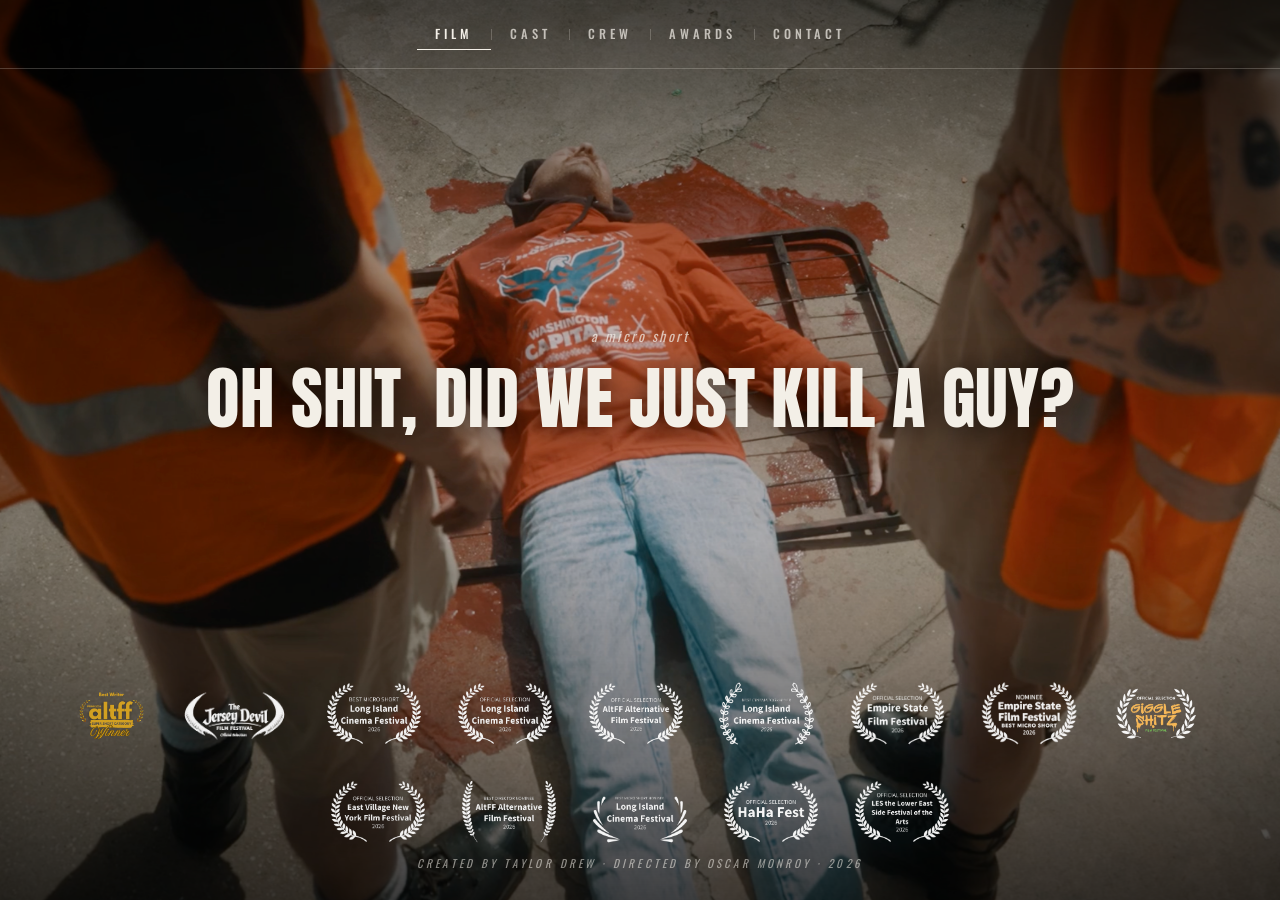
<file: index.html>
<!doctype html>
<html lang="en">
<head>
<meta charset="utf-8" />
<meta name="viewport" content="width=device-width,initial-scale=1" />
<title>Oh Shit, Did We Just Kill a Guy?</title>
<meta name="description" content="A micro short film created by Taylor Drew, directed by Oscar Monroy." />
<meta property="og:title" content="Oh Shit, Did We Just Kill a Guy?" />
<meta property="og:description" content="A micro short film created by Taylor Drew, directed by Oscar Monroy." />
<meta property="og:type" content="video.movie" />
<link rel="preconnect" href="https://fonts.googleapis.com" />
<link rel="preconnect" href="https://fonts.gstatic.com" crossorigin />
<link href="https://fonts.googleapis.com/css2?family=Anton&family=Oswald:wght@300;400;500;600;700&display=swap" rel="stylesheet" />
<style>
  :root{
    --fg:#f3efe7;
    --fg-dim:rgba(243,239,231,0.72);
    --rule:rgba(243,239,231,0.22);
  }

  *{box-sizing:border-box}
  html,body{
    margin:0;padding:0;height:100%;
    background:#000;color:var(--fg);
    font-family:Oswald,system-ui,sans-serif;
    overflow:hidden;
    -webkit-font-smoothing:antialiased;
  }
  a{color:inherit;text-decoration:none}
  img{display:block}

  /* ---------- Stage (full-bleed background still) ---------- */
  .stage{position:fixed;inset:0;background:#000;overflow:hidden}
  .still{
    position:absolute;inset:0;
    background-size:cover;background-position:center;
    opacity:0;transition:opacity 700ms ease;
    will-change:opacity;
  }
  .still.is-active{opacity:1}
  .stage::after{
    content:"";position:absolute;inset:0;pointer-events:none;
    background:
      linear-gradient(180deg,
        rgba(0,0,0,0.55) 0%,
        rgba(0,0,0,0.18) 30%,
        rgba(0,0,0,0.18) 60%,
        rgba(0,0,0,0.62) 100%),
      radial-gradient(ellipse at center,
        transparent 0%,
        transparent 50%,
        rgba(0,0,0,0.42) 100%);
  }

  /* ---------- Top nav ---------- */
  .nav{
    position:absolute;top:0;left:0;right:0;z-index:5;
    display:flex;justify-content:center;
    border-bottom:1px solid var(--rule);
  }
  .nav-inner{
    display:flex;align-items:center;justify-content:center;
    gap:0;
    width:100%;max-width:980px;
    padding:18px 24px;
  }
  .nav a{
    font-family:Oswald,sans-serif;
    font-size:12.5px;font-weight:500;
    letter-spacing:0.32em;text-transform:uppercase;
    color:var(--fg-dim);
    padding:6px 18px;
    border-bottom:1px solid transparent;
    transition:color 160ms ease, border-color 160ms ease;
    white-space:nowrap;
  }
  .nav a:hover{color:var(--fg)}
  .nav a.is-active{color:var(--fg);border-bottom-color:var(--fg)}
  .nav .sep{
    width:1px;height:11px;background:var(--rule);
    flex:none;
  }

  @media (max-width:720px){
    .nav .sep{display:none}
  }
  @media (max-width:540px){
    .nav-inner{justify-content:flex-start;overflow-x:auto;-webkit-overflow-scrolling:touch}
    .nav-inner::-webkit-scrollbar{display:none}
    .nav-inner{scrollbar-width:none}
  }

  /* ---------- Centered content ---------- */
  .center{
    position:absolute;inset:0;z-index:3;
    display:flex;flex-direction:column;align-items:center;justify-content:center;
    text-align:center;
    padding:70px 24px 140px;
  }

  .eyebrow{
    font-family:Oswald,sans-serif;font-style:italic;
    font-size:14px;font-weight:400;
    letter-spacing:0.18em;text-transform:lowercase;
    color:var(--fg-dim);
    margin:0 0 18px;
  }

  .title{
    font-family:Anton,sans-serif;font-weight:400;
    font-size:clamp(28px,5.4vw,86px);
    line-height:1;letter-spacing:0.005em;
    text-transform:uppercase;
    color:var(--fg);
    text-shadow:0 2px 28px rgba(0,0,0,0.65);
    margin:0;
    white-space:nowrap;
  }

  .subtitle{
    font-family:Oswald,sans-serif;font-weight:400;
    font-size:clamp(13px,1.2vw,16px);
    letter-spacing:0.36em;text-transform:uppercase;
    color:var(--fg-dim);
    margin:36px 0 0;
  }

  /* Page-specific content slot (under subtitle) */
  .slot{margin-top:36px;width:100%;max-width:760px}

  /* Roster (Cast / Crew) */
  .roster{
    display:grid;
    grid-template-columns:1fr 1fr;
    gap:0 56px;
  }
  .roster .row{
    display:flex;justify-content:space-between;align-items:baseline;
    padding:6px 0;
    border-bottom:1px solid rgba(243,239,231,0.10);
    gap:18px;
  }
  .roster .role{
    font-style:italic;font-weight:300;
    color:var(--fg-dim);
  }
  .roster .name{
    font-size:0.92em;font-weight:500;
    letter-spacing:0.12em;text-transform:uppercase;
    color:var(--fg);
  }

  /* Contact link */
  .contact-link{
    display:inline-block;
    font-size:clamp(15px,1.3vw,19px);
    color:var(--fg);
    border-bottom:1px solid var(--rule);
    padding-bottom:4px;
    transition:border-color 160ms ease;
  }
  .contact-link:hover{border-bottom-color:var(--fg)}

  /* ---------- Laurels row (default) ---------- */
  .laurels{
    position:absolute;left:0;right:0;bottom:56px;z-index:4;
    display:flex;flex-wrap:wrap;justify-content:center;align-items:flex-end;
    gap:clamp(14px,2.6vw,36px);
    padding:0 32px;
  }
  .laurels a{
    display:inline-flex;
    transition:transform 200ms ease, opacity 200ms ease;
    opacity:0.95;
  }
  .laurels a:hover{opacity:1;transform:translateY(-2px)}
  .laurels img{
    height:clamp(54px,7.2vh,84px);
    width:auto;
  }

  /* ---------- Footer ---------- */
  .foot{
    position:absolute;left:0;right:0;bottom:18px;z-index:4;
    text-align:center;
    font-family:Oswald,sans-serif;font-style:italic;font-weight:400;
    font-size:11px;letter-spacing:0.28em;text-transform:uppercase;
    color:rgba(243,239,231,0.55);
  }

  /* ---------- Mobile title wrapping ---------- */
  @media (max-width:900px){
    .title{
      white-space:normal;
      font-size:clamp(32px,8vw,64px);
      max-width:18ch;
    }
  }

  /* ---------- Roster on mobile ---------- */
  @media (max-width:760px){
    .roster{grid-template-columns:1fr;gap:0}
  }

  /* ---------- Awards page (unique layout) ---------- */
  body[data-page="awards"] .center{
    justify-content:flex-start;
    padding-top:70px;
  }
  body[data-page="awards"] .title{
    font-size:clamp(16px,2vw,24px);
    white-space:nowrap;
  }
  body[data-page="awards"] .eyebrow{font-size:10px}
  body[data-page="awards"] .subtitle{display:none}
  body[data-page="awards"] .foot{display:none}
  body[data-page="awards"] .slot{display:none}

  body[data-page="awards"] .laurels{
    top:140px;bottom:36px;
    left:0;right:0;
    display:grid;
    grid-template-columns:repeat(3,1fr);
    /* minmax(0,1fr): rows share the fixed canvas height instead of growing past it */
    grid-auto-rows:minmax(0,1fr);
    gap:clamp(10px,2vw,32px);
    padding:0 clamp(32px,6vw,120px);
    align-items:center;justify-items:center;
    align-content:center;
    flex-wrap:initial;
  }
  body[data-page="awards"] .laurels a{
    width:100%;height:100%;
    display:flex;justify-content:center;align-items:center;
  }
  body[data-page="awards"] .laurels img{
    width:100%;
    max-width:200px;
    height:auto;
    max-height:100%;
    object-fit:contain;
  }

  @media (max-width:760px){
    body[data-page="awards"] .laurels{
      top:120px;
      gap:8px;
      padding:0 14px;
    }
    body[data-page="awards"] .laurels img{max-width:140px}
  }
</style>
</head>
<body data-page="home">

<div class="stage" id="stage" aria-hidden="true">
  <div class="still" data-page="home"    style="background-image:url('stills/still-home.png')"></div>
  <div class="still" data-page="cast"    style="background-image:url('stills/still-cast.png')"></div>
  <div class="still" data-page="crew"    style="background-image:url('stills/still-crew.png')"></div>
  <div class="still" data-page="awards"  style="background-image:url('stills/still-awards.png')"></div>
  <div class="still" data-page="contact" style="background-image:url('stills/still-contact.png')"></div>
</div>

<nav class="nav" aria-label="Primary">
  <div class="nav-inner" id="navInner">
    <a href="#home"    data-page="home">Film</a>
    <span class="sep" aria-hidden="true"></span>
    <a href="#cast"    data-page="cast">Cast</a>
    <span class="sep" aria-hidden="true"></span>
    <a href="#crew"    data-page="crew">Crew</a>
    <span class="sep" aria-hidden="true"></span>
    <a href="#awards"  data-page="awards">Awards</a>
    <span class="sep" aria-hidden="true"></span>
    <a href="#contact" data-page="contact">Contact</a>
  </div>
</nav>

<main class="center">
  <p class="eyebrow"   id="eyebrow">a micro short</p>
  <h1 class="title">Oh Shit, Did We Just Kill a Guy?</h1>
  <p class="subtitle"  id="subtitle"></p>
  <div class="slot"    id="slot"></div>
</main>

<div class="laurels" id="laurels" aria-label="Festival laurels"></div>

<p class="foot">Created by Taylor Drew &middot; Directed by Oscar Monroy &middot; 2026</p>

<script>
  const PAGES = ["home", "cast", "crew", "awards", "contact"];

  const PAGE_DATA = {
    home: {
      eyebrow: "a micro short",
      subtitle: "",
      slot: ""
    },
    cast: {
      eyebrow: "the cast",
      subtitle: "Cast",
      slot: rosterHTML([
        ["Starring",  "Taylor Drew"],
        ["Starring",  "Adiel Kay"],
        ["Featuring", "Evan Kash"]
      ])
    },
    crew: {
      eyebrow: "the crew",
      subtitle: "Crew",
      slot: rosterHTML([
        ["Created by",              "Taylor Drew"],
        ["Directed by",              "Oscar Monroy"],
        ["Director of Photography",  "Mike Cerisano"],
        ["Costume Design",           "Taylor Drew"],
        ["Asst. Camera & Grip",      "Miguel Dusauzay"],
        ["Music",                    "Jared Bailey"]
      ])
    },
    awards: {
      eyebrow: "selections & awards",
      subtitle: "Awards",
      slot: ""
    },
    contact: {
      eyebrow: "for press & bookings",
      subtitle: "Contact",
      slot: `<a class="contact-link" href="https://www.imdb.com/title/tt41152203/" target="_blank" rel="noopener">IMDb</a>`
    }
  };

  const LAURELS = [
    { file: "altff-winner.png",                alt: "AltFF — Winner, Best Writer (Super Short, Spring 2026)", url: "https://www.imdb.com/title/tt41152203/" },
    { file: "jersey-devil.png",                alt: "The Jersey Devil Film Festival — Official Selection",    url: "https://www.imdb.com/title/tt41152203/" },
    { file: "lic-best-micro-short.png",        alt: "Long Island Cinema Festival — Best Micro Short 2026",    url: "https://www.imdb.com/title/tt41152203/" },
    { file: "altff-director.png",              alt: "AltFF — Best Director Nominee 2026",                     url: "https://www.imdb.com/title/tt41152203/" },
    { file: "altff-selection.png",             alt: "AltFF — Official Selection 2026",                        url: "https://www.imdb.com/title/tt41152203/" },
    { file: "east-village.png",                alt: "East Village New York Film Festival — Official Selection 2026", url: "https://www.imdb.com/title/tt41152203/" },
    { file: "empire-state.png",               alt: "Empire State Film Festival — Official Selection 2026",   url: "https://www.imdb.com/title/tt41152203/" },
    { file: "empire-state-micro-short-nominee.png", alt: "Empire State Film Festival — Best Micro Short Nominee 2026", url: "https://www.imdb.com/title/tt41152203/" },
    { file: "giggle-shitz.png",                alt: "Giggle Shitz Film Festival — Official Selection",        url: "https://www.imdb.com/title/tt41152203/" },
    { file: "lic-cinematographer.png",         alt: "Long Island Cinema Festival — Best Cinematographer 2026", url: "https://www.imdb.com/title/tt41152203/" },
    { file: "lic-micro-short-nominee.png",     alt: "Long Island Cinema Festival — Best Micro Short Nominee 2026", url: "https://www.imdb.com/title/tt41152203/" },
    { file: "lic-official-selection.png",      alt: "Long Island Cinema Festival — Official Selection 2026",  url: "https://www.imdb.com/title/tt41152203/" },
    { file: "haha-fest.png",                   alt: "HaHa Fest — Official Selection 2026",                    url: "https://www.imdb.com/title/tt41152203/" },
    { file: "les-lower-east-side.png",         alt: "LES — the Lower East Side Festival of the Arts — Official Selection 2026", url: "https://www.imdb.com/title/tt41152203/" }
  ];

  function rosterHTML(rows) {
    return `<div class="roster">${
      rows.map(([role, name]) => `
        <div class="row">
          <span class="role">${role}</span>
          <span class="name">${name}</span>
        </div>`).join("")
    }</div>`;
  }

  function renderLaurels() {
    const el = document.getElementById("laurels");
    el.innerHTML = LAURELS.map(l => `
      <a href="${l.url}" target="_blank" rel="noopener">
        <img src="laurels/${l.file}" alt="${l.alt}" loading="lazy" />
      </a>
    `).join("");
  }

  function setPage(page) {
    if (!PAGES.includes(page)) page = "home";

    document.body.dataset.page = page;

    // Active nav link
    document.querySelectorAll("#navInner a").forEach(a => {
      a.classList.toggle("is-active", a.dataset.page === page);
    });

    // Background still cross-fade
    document.querySelectorAll(".still").forEach(s => {
      s.classList.toggle("is-active", s.dataset.page === page);
    });

    // Page content
    const data = PAGE_DATA[page];
    document.getElementById("eyebrow").textContent  = data.eyebrow || "";
    document.getElementById("subtitle").textContent = data.subtitle || "";
    document.getElementById("slot").innerHTML       = data.slot || "";
  }

  function pageFromHash() {
    const h = (location.hash || "#home").replace(/^#/, "");
    return PAGES.includes(h) ? h : "home";
  }

  function go(delta) {
    const i = PAGES.indexOf(pageFromHash());
    const next = PAGES[(i + delta + PAGES.length) % PAGES.length];
    location.hash = "#" + next;
  }

  window.addEventListener("hashchange", () => setPage(pageFromHash()));
  window.addEventListener("keydown", (e) => {
    if (e.key === "ArrowRight") { e.preventDefault(); go(+1); }
    if (e.key === "ArrowLeft")  { e.preventDefault(); go(-1); }
  });

  renderLaurels();
  if (!location.hash) location.replace("#home");
  setPage(pageFromHash());
</script>
</body>
</html>
</file>
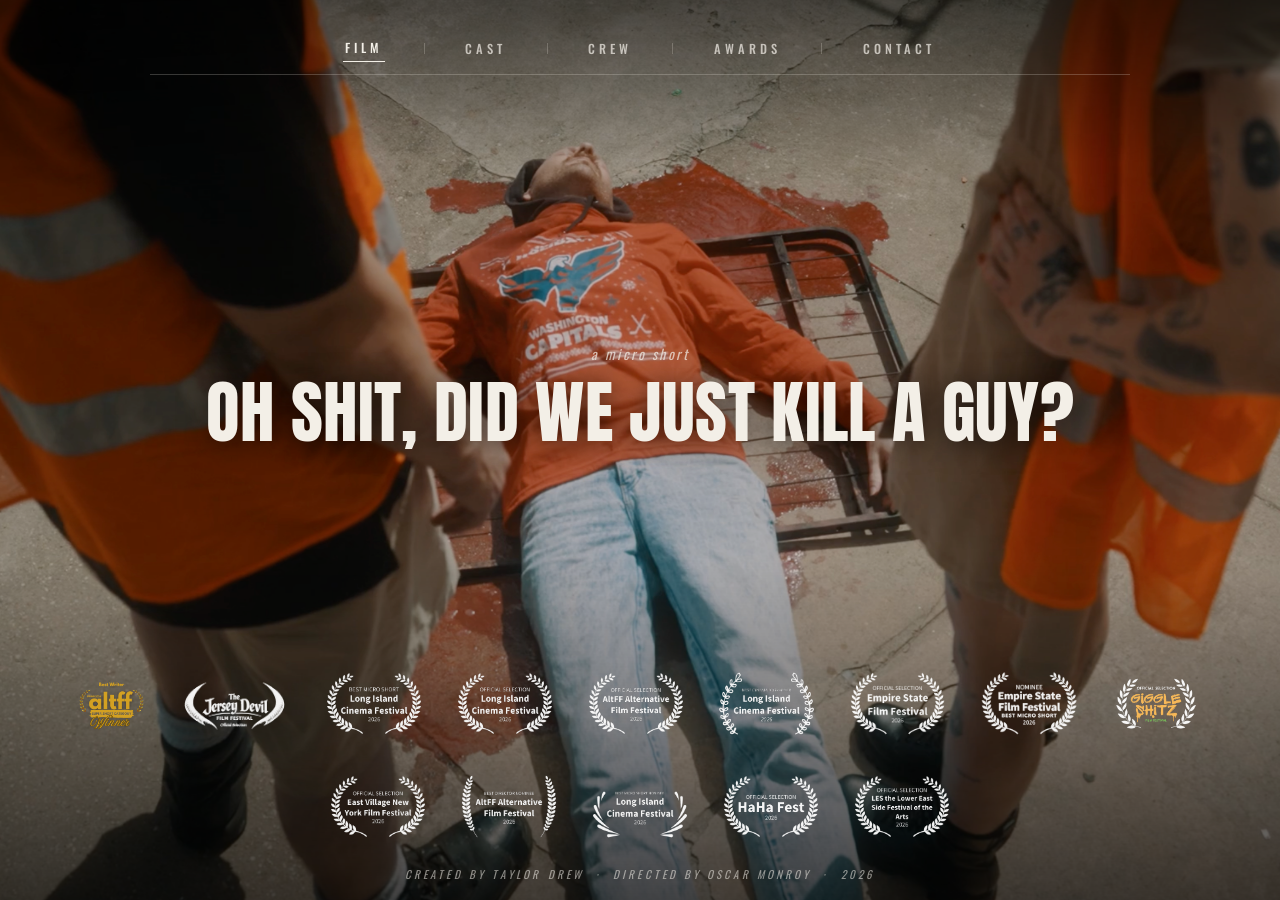
<file: Oh Shit Did We Just Kill A Guy.html>
<!doctype html>
<html lang="en">
<head>
<meta charset="utf-8" />
<title>Oh Shit, Did We Just Kill a Guy?</title>
<meta name="viewport" content="width=device-width,initial-scale=1,viewport-fit=cover" />
<meta name="description" content="Oh Shit, Did We Just Kill a Guy? — a short film directed by Oscar Monroy." />
<link rel="preconnect" href="https://fonts.googleapis.com" />
<link rel="preconnect" href="https://fonts.gstatic.com" crossorigin />
<link href="https://fonts.googleapis.com/css2?family=Anton&family=Oswald:wght@300;400;500;600;700&family=Cormorant+Garamond:ital,wght@0,300;0,400;0,500;1,400&family=Inter:wght@300;400;500&display=swap" rel="stylesheet" />

<style>
  :root {
    --fg: #f3efe7;
    --fg-dim: rgba(243,239,231,0.72);
    --rule: rgba(243,239,231,0.22);
    --type-display: 'Anton', 'Oswald', 'Impact', 'Helvetica Neue', sans-serif;
    --type: 'Oswald', 'Helvetica Neue', Helvetica, Arial, sans-serif;
    --type-ui: 'Oswald', 'Helvetica Neue', Helvetica, Arial, sans-serif;
    --vignette: 0.42;
  }
  * { box-sizing: border-box; }
  html, body {
    margin: 0; padding: 0;
    height: 100%;
    background: #000;
    color: var(--fg);
    font-family: var(--type);
    -webkit-font-smoothing: antialiased;
    text-rendering: optimizeLegibility;
    overflow: hidden;
  }
  body { overscroll-behavior: none; }

  a { color: inherit; text-decoration: none; }

  /* ========== STAGE ========== */
  .stage {
    position: fixed; inset: 0;
    overflow: hidden;
  }

  /* Stills — one per page, only the active one is visible */
  .still {
    position: absolute; inset: 0;
    background-size: cover;
    background-position: center;
    background-repeat: no-repeat;
    opacity: 0;
    transition: opacity 700ms ease;
    will-change: opacity;
  }
  .still.is-active { opacity: 1; }

  /* Vignette + slight darken so title + nav read */
  .stage::after {
    content: "";
    position: absolute; inset: 0;
    background:
      linear-gradient(180deg, rgba(0,0,0,0.55) 0%, rgba(0,0,0,0.18) 18%, rgba(0,0,0,0.18) 62%, rgba(0,0,0,0.62) 100%),
      radial-gradient(120% 90% at 50% 50%, rgba(0,0,0,0) 35%, rgba(0,0,0,calc(var(--vignette))) 100%);
    pointer-events: none;
  }

  /* ========== TOP NAV (IMDb-credits-spirit, original design) ========== */
  .topbar {
    position: relative;
    z-index: 5;
    display: flex;
    justify-content: center;
    padding: 22px 28px 0;
  }
  .topbar-inner {
    display: flex;
    align-items: center;
    gap: clamp(18px, 3vw, 44px);
    padding: 12px 22px;
    border-bottom: 1px solid var(--rule);
    width: 100%;
    max-width: 980px;
    justify-content: center;
  }
  .nav-link {
    font-family: var(--type-ui);
    font-weight: 500;
    font-size: 12.5px;
    letter-spacing: 0.32em;
    text-transform: uppercase;
    color: var(--fg-dim);
    padding: 4px 2px;
    transition: color 180ms ease, transform 180ms ease;
    cursor: pointer;
    background: none; border: 0;
    white-space: nowrap;
  }
  .nav-link:hover { color: var(--fg); }
  .nav-link.is-active {
    color: var(--fg);
    border-bottom: 1px solid var(--fg);
  }
  .nav-sep {
    width: 1px; height: 11px;
    background: var(--rule);
    display: inline-block;
  }

  /* ========== CENTER COLUMN ========== */
  .center {
    position: absolute;
    inset: 0;
    display: flex;
    flex-direction: column;
    align-items: center;
    justify-content: center;
    text-align: center;
    padding: 70px 24px 140px;
    z-index: 4;
    pointer-events: none;
  }
  .center > * { pointer-events: auto; }

  .eyebrow {
    font-family: var(--type-ui);
    font-style: italic;
    font-weight: 400;
    font-size: 14px;
    letter-spacing: 0.18em;
    color: var(--fg-dim);
    margin: 0 0 14px;
    text-transform: lowercase;
  }

  .title {
    margin: 0;
    font-family: var(--type-display);
    font-weight: 400;
    font-size: clamp(28px, 5.4vw, 86px);
    line-height: 1.0;
    letter-spacing: 0.005em;
    text-transform: uppercase;
    text-shadow: 0 2px 28px rgba(0,0,0,0.65);
    white-space: nowrap;
  }
  .title em { font-style: normal; font-weight: 400; }
  .title .br { display: inline; }
  .title .br::before { content: " "; }
  /* desktop: one line. tablet/mobile: break only ONCE between "Just" and "Kill" */
  @media (max-width: 900px) {
    .title {
      white-space: normal;
      font-size: clamp(32px, 8vw, 64px);
      max-width: 11ch;
      line-height: 1.02;
    }
    /* The first .br (between "Oh Shit," and "Did We Just") stays a space.
       The second .br (between "Did We Just" and "Kill a Guy?") becomes a real line break. */
    .title .br:nth-of-type(1) { display: inline; }
    .title .br:nth-of-type(1)::before { content: " "; }
    .title .br:nth-of-type(2) { display: block; }
    .title .br:nth-of-type(2)::before { content: ""; }
  }

  .subtitle {
    margin: 36px 0 0;
    font-family: var(--type-ui);
    font-weight: 400;
    font-size: clamp(13px, 1.2vw, 16px);
    letter-spacing: 0.36em;
    text-transform: uppercase;
    color: var(--fg-dim);
  }
  .title { padding-bottom: 4px; }

  /* Page-specific content (cast/crew/awards/contact) */
  .page-content {
    margin-top: 28px;
    max-width: 760px;
    width: 100%;
    color: var(--fg);
  }
  .roster {
    display: grid;
    grid-template-columns: repeat(2, minmax(0,1fr));
    gap: 6px 48px;
    font-family: var(--type);
    font-size: clamp(15px, 1.35vw, 20px);
    line-height: 1.55;
  }
  .roster .role {
    font-style: italic;
    color: var(--fg-dim);
    font-weight: 300;
  }
  .roster .name {
    text-transform: uppercase;
    letter-spacing: 0.12em;
    font-weight: 500;
    font-size: 0.92em;
  }
  .roster .row {
    display: flex;
    justify-content: space-between;
    gap: 16px;
    padding: 6px 0;
    border-bottom: 1px solid rgba(243,239,231,0.10);
  }
  .roster .row:last-child { border-bottom: 0; }

  .contact-block {
    display: flex; flex-direction: column; align-items: center;
    gap: 10px;
    font-family: var(--type);
    font-size: clamp(15px, 1.3vw, 19px);
  }
  .contact-block a {
    border-bottom: 1px solid var(--rule);
    padding-bottom: 2px;
    transition: border-color 180ms ease;
  }
  .contact-block a:hover { border-color: var(--fg); }
  .contact-block .label {
    font-style: italic;
    color: var(--fg-dim);
    font-size: 12px;
    letter-spacing: 0.28em;
    text-transform: uppercase;
    margin-top: 4px;
  }

  /* ========== LAURELS ========== */
  .laurels {
    position: absolute;
    left: 0; right: 0;
    bottom: 56px;
    display: flex;
    flex-wrap: wrap;
    justify-content: center;
    align-items: flex-end;
    gap: clamp(14px, 2.6vw, 36px);
    padding: 0 32px;
    z-index: 3;
    transition: bottom 300ms ease, gap 300ms ease, padding 300ms ease;
  }
  .laurel {
    height: clamp(54px, 7.2vh, 84px);
    width: auto;
    opacity: 0.95;
    transition: opacity 200ms ease, transform 200ms ease, height 300ms ease;
    cursor: pointer;
  }
  .laurel:hover { opacity: 1; transform: translateY(-2px); }

  /* AWARDS layout: title shrinks + moves up, laurels fill canvas as a thoughtful grid */
  body.page-awards .center {
    justify-content: flex-start;
    padding-top: 70px;
  }
  body.page-awards .title {
    font-size: clamp(16px, 2vw, 24px) !important;
    line-height: 1.05;
    white-space: nowrap;
  }
  body.page-awards .eyebrow { font-size: 10px; margin-bottom: 6px; }
  body.page-awards .subtitle { display: none; }
  body.page-awards .laurels {
    position: absolute;
    top: 140px;
    bottom: 36px;
    left: 0; right: 0;
    display: grid;
    grid-template-columns: repeat(3, 1fr);
    /* minmax(0,1fr): rows share the fixed canvas height instead of growing past it */
    grid-auto-rows: minmax(0, 1fr);
    gap: clamp(10px, 2vw, 32px);
    padding: 0 clamp(32px, 6vw, 120px);
    align-items: center;
    justify-items: center;
    align-content: center;
  }
  body.page-awards .laurel-link {
    display: flex; align-items: center; justify-content: center;
    width: 100%; height: 100%;
  }
  body.page-awards .laurel {
    height: auto;
    width: 100%;
    max-height: 100%;
    max-width: 200px;
    object-fit: contain;
  }
  body.page-awards .footer-line { display: none; }
  /* awards on shorter / narrower screens */
  @media (max-width: 760px) {
    body.page-awards .laurels {
      grid-template-columns: repeat(3, 1fr);
      top: 120px;
      bottom: 28px;
      gap: 8px;
      padding: 0 14px;
    }
    body.page-awards .center { padding-top: 66px; }
    body.page-awards .title { font-size: 14px !important; white-space: normal; }
    body.page-awards .laurel { max-width: 140px; }
  }

  /* ========== FOOTER LINE ========== */
  .footer-line {
    position: absolute;
    left: 0; right: 0;
    bottom: 18px;
    text-align: center;
    z-index: 3;
    font-family: var(--type-ui);
    font-style: italic;
    font-size: 11px;
    letter-spacing: 0.28em;
    text-transform: uppercase;
    color: rgba(243,239,231,0.55);
  }

  /* ========== TWEAKS HOST ========== */
  #tweaks-root { position: fixed; right: 18px; bottom: 18px; z-index: 50; }

  /* ========== RESPONSIVE ========== */
  @media (max-width: 720px) {
    .topbar { padding: 14px 12px 0; }
    .topbar-inner { gap: 14px; padding: 10px 8px; }
    .nav-link { font-size: 11px; letter-spacing: 0.24em; }
    .nav-sep { display: none; }
    .laurels {
      bottom: 84px;
      gap: 10px 14px;
      padding: 0 16px;
    }
    .laurel { height: 48px; }
    .footer-line { bottom: 56px; font-size: 10px; }
    .roster {
      grid-template-columns: 1fr;
      gap: 0;
    }
    .center { padding: 0 18px; }
    .page-content { margin-top: 18px; }
  }
  @media (max-height: 640px) {
    .laurel { height: 46px; }
    .laurels { bottom: 44px; }
    .footer-line { bottom: 14px; }
  }
  @media (max-width: 420px) {
    .laurels { gap: 8px 10px; }
    .laurel { height: 40px; }
  }

  /* keep nav from breaking on narrow */
  @media (max-width: 540px) {
    .topbar-inner {
      overflow-x: auto;
      justify-content: flex-start;
      -webkit-overflow-scrolling: touch;
    }
    .topbar-inner::-webkit-scrollbar { display: none; }
  }
</style>
</head>
<body>

<div class="stage" id="stage">
  <div class="still" data-page="home"     style="background-image:url('stills/still-home.png');"></div>
  <div class="still" data-page="cast"     style="background-image:url('stills/still-cast.png');"></div>
  <div class="still" data-page="crew"     style="background-image:url('stills/still-crew.png');"></div>
  <div class="still" data-page="awards"   style="background-image:url('stills/still-awards.png');"></div>
  <div class="still" data-page="contact"  style="background-image:url('stills/still-contact.png');"></div>
</div>

<nav class="topbar" aria-label="Primary">
  <div class="topbar-inner">
    <a class="nav-link" href="#home"    data-nav="home">Film</a>
    <span class="nav-sep" aria-hidden="true"></span>
    <a class="nav-link" href="#cast"    data-nav="cast">Cast</a>
    <span class="nav-sep" aria-hidden="true"></span>
    <a class="nav-link" href="#crew"    data-nav="crew">Crew</a>
    <span class="nav-sep" aria-hidden="true"></span>
    <a class="nav-link" href="#awards"  data-nav="awards">Awards</a>
    <span class="nav-sep" aria-hidden="true"></span>
    <a class="nav-link" href="#contact" data-nav="contact">Contact</a>
  </div>
</nav>

<main class="center" id="center">
  <!-- content rendered by JS -->
</main>

<section class="laurels" id="laurels" aria-label="Festival laurels">
  <!-- rendered by JS -->
</section>

<div class="footer-line">Created by Taylor Drew &nbsp;·&nbsp; Directed by Oscar Monroy &nbsp;·&nbsp; 2026</div>

<div id="tweaks-root"></div>

<!-- ============ DATA + APP ============ -->
<script>
const TWEAK_DEFAULTS = /*EDITMODE-BEGIN*/{
  "typeface": "Anton",
  "vignette": 0.42,
  "titleStyle": "italic-quiet",
  "navAccent": "warm-white"
}/*EDITMODE-END*/;

// Festival laurels — clickable, link out
const LAURELS = [
  { src: "laurels/altff-winner.png",            alt: "AltFF Super Short — Winner — Best Writer (Spring 2026)", href: "https://www.imdb.com/title/tt41152203/" },
  { src: "laurels/jersey-devil.png",            alt: "The Jersey Devil Film Festival — Official Selection",     href: "https://www.imdb.com/title/tt41152203/" },
  { src: "laurels/lic-best-micro-short.png",    alt: "Long Island Cinema Festival — Best Micro Short 2026",     href: "https://www.imdb.com/title/tt41152203/" },
  { src: "laurels/altff-director.png",          alt: "AltFF Alternative Film Festival — Best Director Nominee 2026", href: "https://www.imdb.com/title/tt41152203/" },
  { src: "laurels/altff-selection.png",         alt: "AltFF Alternative Film Festival — Official Selection 2026", href: "https://www.imdb.com/title/tt41152203/" },
  { src: "laurels/east-village.png",            alt: "East Village New York Film Festival — Official Selection 2026", href: "https://www.imdb.com/title/tt41152203/" },
  { src: "laurels/empire-state.png",            alt: "Empire State Film Festival — Official Selection 2026",    href: "https://www.imdb.com/title/tt41152203/" },
  { src: "laurels/empire-state-micro-short-nominee.png", alt: "Empire State Film Festival — Best Micro Short Nominee 2026", href: "https://www.imdb.com/title/tt41152203/" },
  { src: "laurels/giggle-shitz.png",            alt: "Giggle Shitz Film Festival — Official Selection",         href: "https://www.imdb.com/title/tt41152203/" },
  { src: "laurels/lic-cinematographer.png",     alt: "Long Island Cinema Festival — Best Cinematographer 2026",  href: "https://www.imdb.com/title/tt41152203/" },
  { src: "laurels/lic-micro-short-nominee.png", alt: "Long Island Cinema Festival — Best Micro Short Nominee 2026", href: "https://www.imdb.com/title/tt41152203/" },
  { src: "laurels/lic-official-selection.png",  alt: "Long Island Cinema Festival — Official Selection 2026",   href: "https://www.imdb.com/title/tt41152203/" },
  { src: "laurels/haha-fest.png",               alt: "HaHa Fest — Official Selection 2026",                     href: "https://www.imdb.com/title/tt41152203/" },
  { src: "laurels/les-lower-east-side.png",     alt: "LES — the Lower East Side Festival of the Arts — Official Selection 2026", href: "https://www.imdb.com/title/tt41152203/" },
];

const PAGES = {
  home: {
    eyebrow: "a micro short",
    title: 'Oh Shit,<span class="br"></span>Did We Just<span class="br"></span>Kill a Guy?',
    subtitle: "",
    content: null
  },
  cast: {
    eyebrow: "the cast",
    title: 'Oh Shit,<span class="br"></span>Did We Just<span class="br"></span>Kill a Guy?',
    subtitle: "Cast",
    content: `
      <div class="roster">
        <div class="row"><span class="role">Starring</span><span class="name">Taylor Drew</span></div>
        <div class="row"><span class="role">Starring</span><span class="name">Adiel Kay</span></div>
        <div class="row"><span class="role">Featuring</span><span class="name">Evan Kash</span></div>
      </div>`
  },
  crew: {
    eyebrow: "the crew",
    title: 'Oh Shit,<span class="br"></span>Did We Just<span class="br"></span>Kill a Guy?',
    subtitle: "Crew",
    content: `
      <div class="roster">
        <div class="row"><span class="role">Created by</span><span class="name">Taylor Drew</span></div>
        <div class="row"><span class="role">Directed by</span><span class="name">Oscar Monroy</span></div>
        <div class="row"><span class="role">Director of Photography</span><span class="name">Mike Cerisano</span></div>
        <div class="row"><span class="role">Costume Design</span><span class="name">Taylor Drew</span></div>
        <div class="row"><span class="role">Asst. Camera &amp; Grip</span><span class="name">Miguel Dusauzay</span></div>
        <div class="row"><span class="role">Music</span><span class="name">Jared Bailey</span></div>
      </div>`
  },
  awards: {
    eyebrow: "selections &amp; awards",
    title: 'Oh Shit,<span class="br"></span>Did We Just<span class="br"></span>Kill a Guy?',
    subtitle: "Awards & Festivals",
    content: null // laurels themselves are the content
  },
  contact: {
    eyebrow: "for press &amp; bookings",
    title: 'Oh Shit,<span class="br"></span>Did We Just<span class="br"></span>Kill a Guy?',
    subtitle: "Contact",
    content: `
      <div class="contact-block">
        <a href="https://www.imdb.com/title/tt41152203/" target="_blank" rel="noopener">IMDb</a>
      </div>`
  }
};

// ====== ROUTING ======
function getPage() {
  const h = (location.hash || "#home").replace("#","").toLowerCase();
  return PAGES[h] ? h : "home";
}

function render(page) {
  document.body.className = "page-" + page;
  // stills
  document.querySelectorAll(".still").forEach(el => {
    el.classList.toggle("is-active", el.dataset.page === page);
  });
  // nav
  document.querySelectorAll(".nav-link").forEach(el => {
    el.classList.toggle("is-active", el.dataset.nav === page);
  });
  // center
  const data = PAGES[page];
  const center = document.getElementById("center");
  center.innerHTML = `
    <p class="eyebrow">${data.eyebrow}</p>
    <h1 class="title">${data.title}</h1>
    <p class="subtitle">${data.subtitle}</p>
    ${data.content ? `<div class="page-content">${data.content}</div>` : ``}
  `;
  // laurels (always shown, but on Awards page they're the content)
  const laurelsEl = document.getElementById("laurels");
  laurelsEl.innerHTML = LAURELS.map(l => `
    <a class="laurel-link" href="${l.href}" target="_blank" rel="noopener" aria-label="${l.alt}">
      <img class="laurel" src="${l.src}" alt="${l.alt}" />
    </a>
  `).join("");
}

window.addEventListener("hashchange", () => render(getPage()));
document.addEventListener("DOMContentLoaded", () => render(getPage()));

// ====== TWEAKS ======
let TWEAKS = { ...TWEAK_DEFAULTS };

function applyTweaks() {
  const r = document.documentElement;
  const displayMap = {
    "Anton":   "'Anton', 'Oswald', Impact, sans-serif",
    "Oswald":  "'Oswald', 'Anton', Impact, sans-serif",
    "Cormorant Garamond": "'Cormorant Garamond', Georgia, serif"
  };
  r.style.setProperty("--type-display", displayMap[TWEAKS.typeface] || displayMap["Anton"]);
  r.style.setProperty("--type",         "'Oswald', 'Helvetica Neue', Helvetica, Arial, sans-serif");
  r.style.setProperty("--type-ui",      "'Oswald', 'Helvetica Neue', Helvetica, Arial, sans-serif");
  r.style.setProperty("--vignette", String(TWEAKS.vignette));

  // accent for nav text
  const fgMap = {
    "warm-white": "#f3efe7",
    "pure-white": "#ffffff",
    "amber":      "#e7c98b"
  };
  r.style.setProperty("--fg", fgMap[TWEAKS.navAccent] || fgMap["warm-white"]);
}
applyTweaks();

// ====== TWEAKS PANEL (vanilla) ======
function buildTweaks() {
  const root = document.getElementById("tweaks-root");
  root.innerHTML = `
    <div class="tw-panel" role="dialog" aria-label="Tweaks">
      <div class="tw-head">
        <span>Tweaks</span>
        <button class="tw-close" aria-label="Close">×</button>
      </div>
      <div class="tw-body">
        <label class="tw-row">
          <span class="tw-label">Typeface</span>
          <select data-key="typeface">
            <option>Anton</option>
            <option>Oswald</option>
            <option>Cormorant Garamond</option>
          </select>
        </label>
        <label class="tw-row">
          <span class="tw-label">Vignette</span>
          <input type="range" min="0" max="0.85" step="0.01" data-key="vignette" />
        </label>
        <label class="tw-row">
          <span class="tw-label">Type tone</span>
          <select data-key="navAccent">
            <option value="warm-white">Warm white</option>
            <option value="pure-white">Pure white</option>
            <option value="amber">Amber</option>
          </select>
        </label>
      </div>
    </div>
    <style>
      .tw-panel {
        font-family: 'Inter', system-ui, sans-serif;
        background: rgba(14,12,10,0.92);
        backdrop-filter: blur(10px);
        -webkit-backdrop-filter: blur(10px);
        color: #f3efe7;
        border: 1px solid rgba(243,239,231,0.18);
        width: 260px;
        border-radius: 4px;
        font-size: 12px;
        box-shadow: 0 18px 60px rgba(0,0,0,0.5);
        display: none;
      }
      .tw-panel.is-open { display: block; }
      .tw-head {
        display:flex; justify-content:space-between; align-items:center;
        padding: 10px 12px;
        border-bottom: 1px solid rgba(243,239,231,0.14);
        font-family: 'Cormorant Garamond', serif;
        font-size: 13px;
        letter-spacing: 0.28em;
        text-transform: uppercase;
      }
      .tw-close {
        background: none; border: 0; color: inherit; font-size: 18px; cursor: pointer;
        line-height: 1; padding: 0 4px;
      }
      .tw-body { padding: 10px 12px 14px; display: flex; flex-direction: column; gap: 12px; }
      .tw-row { display: flex; flex-direction: column; gap: 6px; }
      .tw-label {
        font-size: 10px; letter-spacing: 0.18em; text-transform: uppercase;
        color: rgba(243,239,231,0.6);
      }
      .tw-panel select, .tw-panel input[type=range] {
        width: 100%;
        background: rgba(243,239,231,0.06);
        color: #f3efe7;
        border: 1px solid rgba(243,239,231,0.14);
        padding: 6px 8px;
        font-size: 12px;
        border-radius: 2px;
      }
      .tw-panel input[type=range] { padding: 0; height: 24px; }
    </style>
  `;
  const panel = root.querySelector(".tw-panel");

  // initialize controls from TWEAKS
  root.querySelectorAll("[data-key]").forEach(ctrl => {
    const k = ctrl.dataset.key;
    if (ctrl.type === "range") ctrl.value = TWEAKS[k];
    else ctrl.value = TWEAKS[k];
    ctrl.addEventListener("input", () => {
      const v = ctrl.type === "range" ? parseFloat(ctrl.value) : ctrl.value;
      TWEAKS = { ...TWEAKS, [k]: v };
      applyTweaks();
      try {
        window.parent.postMessage({ type: "__edit_mode_set_keys", edits: { [k]: v } }, "*");
      } catch (e) {}
    });
  });

  root.querySelector(".tw-close").addEventListener("click", () => {
    panel.classList.remove("is-open");
    try { window.parent.postMessage({ type: "__edit_mode_dismissed" }, "*"); } catch(e){}
  });

  // host integration
  window.addEventListener("message", (ev) => {
    const t = ev.data && ev.data.type;
    if (t === "__activate_edit_mode")   panel.classList.add("is-open");
    if (t === "__deactivate_edit_mode") panel.classList.remove("is-open");
  });
  try { window.parent.postMessage({ type: "__edit_mode_available" }, "*"); } catch(e){}
}
buildTweaks();

// keyboard nav (left/right cycles pages, like a portfolio)
const ORDER = ["home","cast","crew","awards","contact"];
window.addEventListener("keydown", (e) => {
  if (e.target && (e.target.tagName === "INPUT" || e.target.tagName === "SELECT")) return;
  const cur = ORDER.indexOf(getPage());
  if (e.key === "ArrowRight") location.hash = ORDER[(cur+1) % ORDER.length];
  if (e.key === "ArrowLeft")  location.hash = ORDER[(cur-1+ORDER.length) % ORDER.length];
});
</script>
</body>
</html>
</file>
